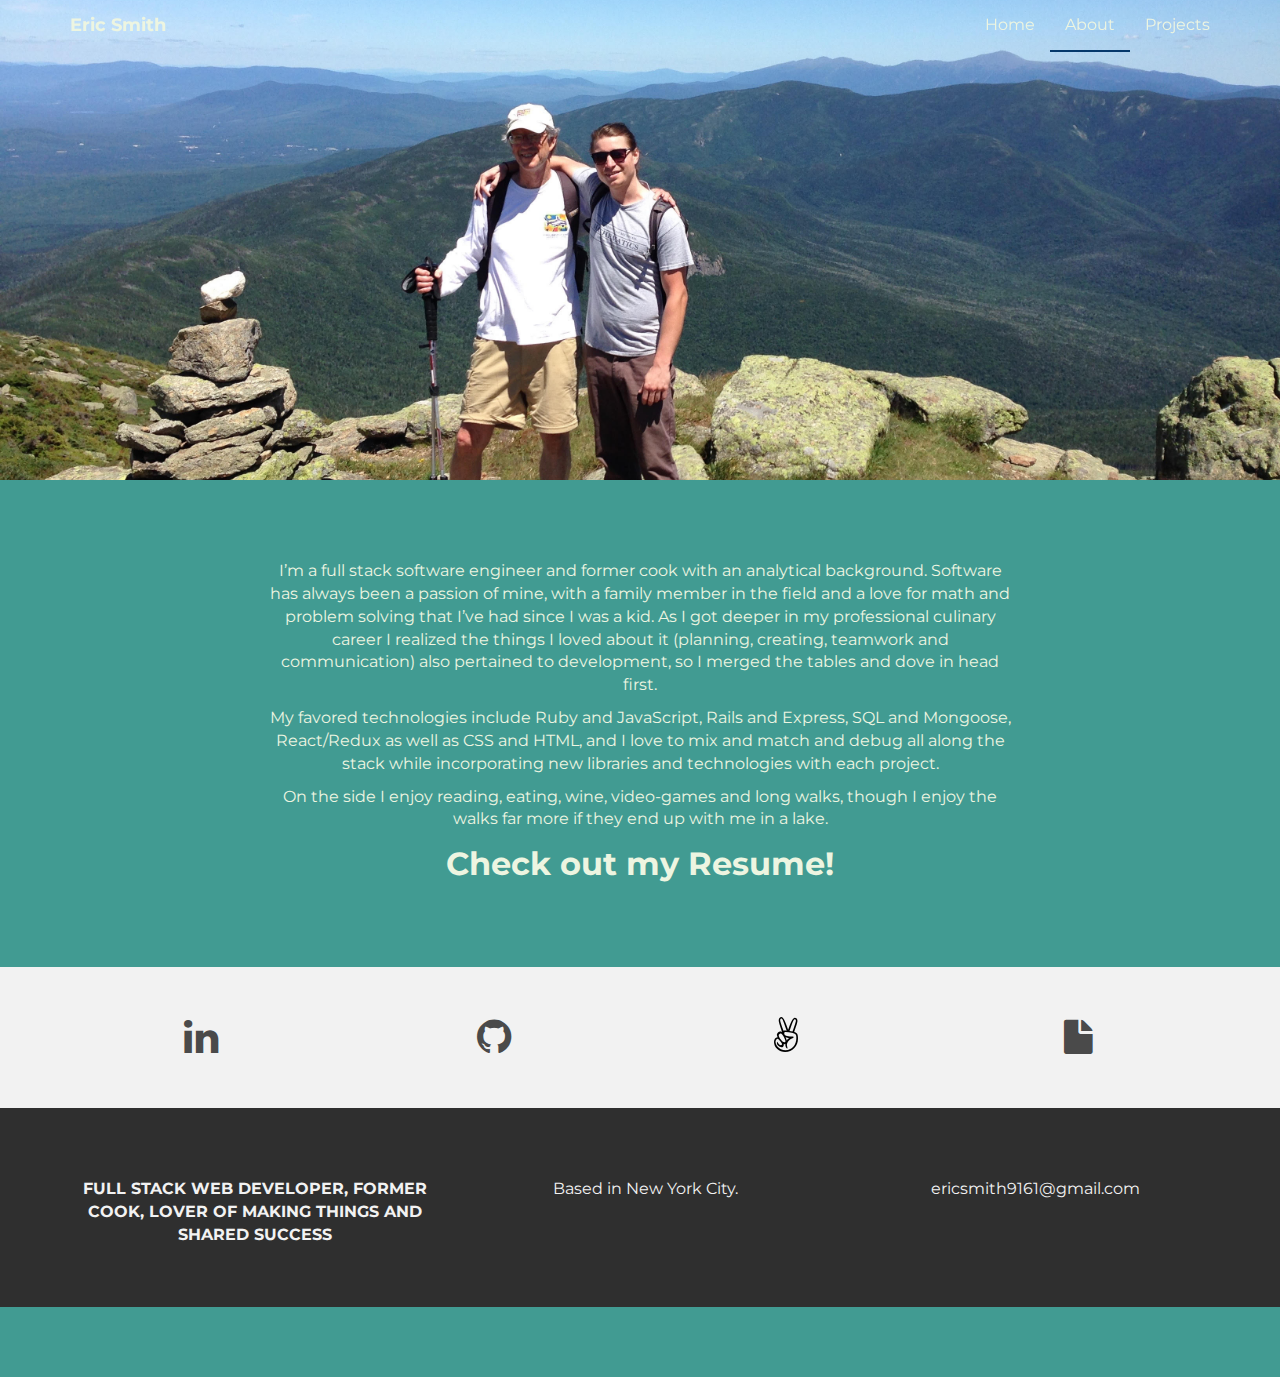
<file: theme/about.html>
<!DOCTYPE html>
<html lang="en">
  <head>
    <meta charset="utf-8">
    <meta http-equiv="X-UA-Compatible" content="IE=edge">
    <meta name="viewport" content="width=device-width, initial-scale=1">
    <meta name="description" content="">
    <meta name="author" content="">
    <link rel="shortcut icon" href="assets/ico/favicon.ico">

    <title>Eric Smith</title>

    <!-- Bootstrap core CSS -->
    <link href="assets/css/bootstrap.css" rel="stylesheet">

    <!-- Custom styles for this template -->
    <link href="assets/css/style.css" rel="stylesheet">
    <link href="assets/css/font-awesome.min.css" rel="stylesheet">

    <!-- Just for debugging purposes. Don't actually copy this line! -->
    <!--[if lt IE 9]><script src="../../assets/js/ie8-responsive-file-warning.js"></script><![endif]-->

    <!-- HTML5 shim and Respond.js IE8 support of HTML5 elements and media queries -->
    <!--[if lt IE 9]>
      <script src="https://oss.maxcdn.com/libs/html5shiv/3.7.0/html5shiv.js"></script>
      <script src="https://oss.maxcdn.com/libs/respond.js/1.4.2/respond.min.js"></script>
    <![endif]-->
  </head>

  <body class="about">

    <!-- Static navbar -->
    <div class="navbar navbar-default navbar-fixed-top" role="navigation">
      <div class="container">
        <div class="navbar-header">
          <button type="button" class="navbar-toggle" data-toggle="collapse" data-target=".navbar-collapse">
            <span class="sr-only">Toggle navigation</span>
            <span class="icon-bar"></span>
            <span class="icon-bar"></span>
            <span class="icon-bar"></span>
          </button>
          <a class="navbar-brand" href="../index.html">Eric Smith</a>
        </div>
        <div class="navbar-collapse collapse">
          <ul class="nav navbar-nav navbar-right">
            <li><a href="../index.html">Home</a></li>
            <li class="active"><a href="about.html">About</a></li>
            <li><a href="../index.html#works">Projects</a></li>
          </ul>
        </div><!--/.nav-collapse -->
      </div>
    </div>


	<div id="aboutwrap">
	    <div class="container">
			<div class="row">
				<div class="col-lg-6 col-lg-offset-3">
				</div>
			</div><! --/row -->
	    </div> <!-- /container -->
	</div><! --/aboutwrap -->
	
	<div class="container">
		<div class="row centered mt mb">
			<div class="col-lg-8 col-lg-offset-2">
				<p>I’m a full stack software engineer and former cook with an analytical background. Software has always been a passion of
				mine, with a family member in the field and a love for math and problem solving that I’ve had since I was a kid. As I
				got deeper in my professional culinary career I realized the things I loved about it (planning, creating, teamwork and
				communication) also pertained to development, so I merged the tables and dove in head first.</p>
				<p>My favored technologies include Ruby and JavaScript, Rails and Express, SQL and Mongoose, React/Redux as well as CSS and
				HTML, and I love to mix and match and debug all along the stack while incorporating new libraries and technologies with
				each project.</p>
				<p>On the side I enjoy reading, eating, wine, video-games and long walks, though I enjoy the walks far more if they end up
				with me in a lake.</p>
      </div>
      
      <div class="col-lg-8 col-lg-offset-2">
        <a target="_blank" class="resume-link"
          href="https://docs.google.com/document/u/1/d/e/2PACX-1vRCKQnvblCk40vRfgWty6ndRIK2i0jPdPtG4_LgkuYkIZJpVU51eLM8r5hH4FDj3IQlnTvw4wUFV-Sz/pub">
          Check out my Resume!
        </a>
      </div>


		</div><! --/row -->
	</div><! --/container -->
	
	<div id="social">
		<div class="container">
			<div class="row centered">

        <div class="col-xs-3">
          <a target="_blank" href="https://www.linkedin.com/in/eric-smith-8832b41aa/"><i class="fa fa-linkedin"></i></a>
        </div>
        <div class="col-xs-3">
          <a target="_blank" href="https://github.com/ericsmith9161"><i class="fa fa-github"></i></a>
        </div>
        <div class="col-xs-3">
          <a target="_blank" href="https://angel.co/u/eric-smith-105"><i class="fa"><img class="fa"
                src="../theme/assets/img/angel.svg" width="24"></i></a>
        </div>
        <div class="col-xs-3">
          <a target="_blank"
            href="https://docs.google.com/document/u/1/d/e/2PACX-1vRCKQnvblCk40vRfgWty6ndRIK2i0jPdPtG4_LgkuYkIZJpVU51eLM8r5hH4FDj3IQlnTvw4wUFV-Sz/pub"><i
              class="fa fa-file"></i></a>
        </div>
			</div><! --/row -->
		</div><! --/container -->
	</div><! --/social -->

	<div id="footerwrap">
		<div class="container">
			<div class="row centered">
				<div class="col-lg-4">
					<p><b>FULL STACK WEB DEVELOPER, FORMER COOK, LOVER OF MAKING THINGS AND SHARED SUCCESS</b></p>
				</div>
			
				<div class="col-lg-4">
					<p>Based in New York City.</p>
				</div>
				<div class="col-lg-4">
					<p>ericsmith9161@gmail.com</p>
				</div>
			
			</div>
		
		</div>
	</div><! --/footerwrap -->
	


    <!-- Bootstrap core JavaScript
    ================================================== -->
    <!-- Placed at the end of the document so the pages load faster -->
    <script src="https://ajax.googleapis.com/ajax/libs/jquery/1.11.0/jquery.min.js"></script>
    <script src="assets/js/bootstrap.min.js"></script>
  </body>
</html>
</file>
<file: theme/assets/css/style.css>
/* ==========================================================================
   Base Styles, Bootstrap Modifications & Fonts Import
   ========================================================================== */

@import url(http://fonts.googleapis.com/css?family=Montserrat:400,700);


::-moz-selection {
    background: #f2c2c9;
    color: #a4003a;
    text-shadow: none;
}

::selection {
    background: #16a085;
    color: #a4003a;
    text-shadow: none;
}

/*
 * A better looking default horizontal rule
 */

 hr {
    display: block;
    height: 1px;
    border: 0;
    border-top: 1px solid #ccc;
    margin: 1em 0;
    padding: 0;
}

.centered {
	text-align: center;
}

.mt {
	margin-top: 80px;
}

.mb {
	margin-bottom: 80px;
}

/* ==========================================================================
   General styles
   ========================================================================== */


body {
    font-family: 'Montserrat', sans-serif;
    font-weight: 400;
    font-size: 16px;

    -webkit-font-smoothing: antialiased;
    -webkit-overflow-scrolling: touch;
}

h1, h2, h3, h4, h5, h6 {
	font-weight: 700;
    color: #edf5e1;
}


.navbar-brand {
	font-weight: 700;
}

.navbar-default .navbar-brand {
	color:#edf5e1;
}

.navbar-default {
	background-color: transparent;
	border-color: transparent;
}

.navbar-default .navbar-nav > .active > a, .navbar-default .navbar-nav > .active > a:hover, .navbar-default .navbar-nav > .active > a:focus {
	color: #edf5e1;
	background-color: transparent;
	border-bottom: 2px solid #05386b
}

.navbar-default .navbar-nav > li > a {
	color: #edf5e1;
}

/* ==========================================================================
   Wrap Sections
   ========================================================================== */

#headerwrap {
	background: url(../img/bg.jpg) no-repeat center top;
	margin-top: -70px;
	padding-top: 250px;
	opacity: .8;
	text-align:center;
	background-attachment: relative;
	background-position: center center;
	min-height: 650px;
	width: 100%;
	
    -webkit-background-size: 100%;
    -moz-background-size: 100%;
    -o-background-size: 100%;
    background-size: 100%;

    -webkit-background-size: cover;
    -moz-background-size: cover;
    -o-background-size: cover;
    background-size: cover;
}

#headerwrap h1 {
	color:#05386b;
	padding-top: 10px;
	padding-bottom: 20px;
	letter-spacing: 4px;
	font-size: 80px;
	font-weight: bold;
}

#headerwrap h4 {
	font-weight: 400;
	color: #edf5e1
}

#social {
	padding-top: 50px;
	padding-bottom: 50px;
	background-color: #f2f2f2;
}

#social i {
	font-size: 40px;
	color: #4a4a4a
}

#social i:hover {
	color: #1abc9c
}

#footerwrap {
	padding-top: 70px;
	padding-bottom: 50px;
	background-color: #2f2f2f;
}

#footerwrap p {
	color: #f2f2f2;
	margin-left: 10px;
}

#pacifism-workwrap {	
	background: url(../img/pacifism.gif) no-repeat center top;
	margin-top: -70px;
	padding-top: 250px;
	text-align:center;
	background-attachment: relative;
	background-position: center center;
	min-height: 650px;
	width: 100%;
	
    -webkit-background-size: 100%;
    -moz-background-size: 100%;
    -o-background-size: 100%;
    background-size: 100%;

    -webkit-background-size: cover;
    -moz-background-size: cover;
    -o-background-size: cover;
    background-size: cover;
}

#pacifism-workwrap h1 a{
	color:lightgray;
	padding-top: 10px;
	padding-bottom: 20px;
	letter-spacing: 4px;
	font-size: 80px;
	font-weight: bold;
}

#pacifism-workwrap h4 {
	font-weight: 400;
	color: #ffffff
}

#szyslak-workwrap {	
	background: url(../img/szyslak.gif) no-repeat center top;
	margin-top: -70px;
	padding-top: 250px;
	text-align:center;
	background-attachment: relative;
	background-position: center center;
	min-height: 650px;
	width: 100%;
	
    -webkit-background-size: 100%;
    -moz-background-size: 100%;
    -o-background-size: 100%;
    background-size: 100%;

    -webkit-background-size: cover;
    -moz-background-size: cover;
    -o-background-size: cover;
    background-size: cover;
}

#szyslak-workwrap h1 a{
	color: lightgray;
	padding-top: 10px;
	padding-bottom: 20px;
	letter-spacing: 4px;
	font-size: 80px;
	font-weight: bold;
}

#szyslak-workwrap h4 {
	font-weight: 400;
	color: #ffffff
}

#polisee-workwrap {	
	background: url(../img/poliseesplash.png) no-repeat center top;
	margin-top: -70px;
	padding-top: 250px;
	text-align:center;
	background-attachment: relative;
	background-position: center center;
	min-height: 650px;
	width: 100%;
	
    -webkit-background-size: 100%;
    -moz-background-size: 100%;
    -o-background-size: 100%;
    background-size: 100%;

    -webkit-background-size: cover;
    -moz-background-size: cover;
    -o-background-size: cover;
    background-size: cover;
}

#polisee-workwrap h1 a{
	color:lightgray;
	padding-top: 10px;
	padding-bottom: 20px;
	letter-spacing: 4px;
	font-size: 80px;
	font-weight: bold;
}

#polisee-workwrap h4 {
	font-weight: 400;
	color: #ffffff
}

#flappypong-workwrap {	
	background: url(../img/flong.gif) no-repeat center top;
	opacity: .7;
	margin-top: -70px;
	padding-top: 250px;
	text-align:center;
	background-attachment: relative;
	background-position: center center;
	min-height: 650px;
	width: 100%;
	
    -webkit-background-size: 100%;
    -moz-background-size: 100%;
    -o-background-size: 100%;
    background-size: 100%;

    -webkit-background-size: cover;
    -moz-background-size: cover;
    -o-background-size: cover;
    background-size: cover;
}

#flappypong-workwrap h1 a{
	color: yellow;
	padding-top: 10px;
	padding-bottom: 20px;
	letter-spacing: 4px;
	font-size: 80px;
	font-weight: bold;
	opacity: 1;
}

#flappypong-workwrap h4 {
	font-weight: 400;
	color: rgb(161, 124, 0);
	opacity: 1;
}

#aboutwrap {	
	background: url(../img/about.jpg) no-repeat center top;
	margin-top: -70px;
	padding-top: 250px;
	text-align:center;
	background-attachment: relative;
	background-position: center center;
	min-height: 550px;
	width: 100%;
	
    -webkit-background-size: 100%;
    -moz-background-size: 100%;
    -o-background-size: 100%;
    background-size: 100%;

    -webkit-background-size: cover;
    -moz-background-size: cover;
    -o-background-size: cover;
    background-size: cover;
}




/* Gallery */
.gallery {
	margin-top: 30px;
	display: flex;
	align-items: center;
	padding-bottom: 50px;
}

.gallery > div{
	height: 450px;
	width: 98%;
	box-sizing: border-box;
	padding-bottom: 10px;
	display: flex;
	justify-content: center;
}

.gallery > div{

	box-sizing: border-box;
}


.gallery img{
	height: 100%;
	width: 100%;
}

.gallery img:hover {
	opacity: 0.7;
}

.pacifism{
  background-image: linear-gradient(to right bottom, black , rgb(33, 33, 33));
	color: whitesmoke;
}

.flong{
	background-color: lightblue;

}

.polisee{
	background-color: lightgray;
	background-image: linear-gradient(to right bottom, lightgray , rgb(93, 114, 139));
	color: rgb(65, 65, 65);
}

.szyslak{
	background-color: lightblue;
	color: lightgoldenrodyellow;
	font-weight: 600;
}

.index{
	opacity: 1;
	background: rgb(65, 155, 146);
	/* background-size: cover; */
}

.about{
	background: rgb(65, 155, 146);
	background-size: cover;
	color: #edf5e1;
}

/* .polilogo a img{
	width: 100%;
} */

.szylogo{
	display: flex;
	flex-direction: column;
	background-color: lightgoldenrodyellow;
	border: 0px solid lightgoldenrodyellow;
	border-radius: 10px;
}

.szylogo *{
	color: skyblue
}

.polilogo{
	display: flex;
	flex-direction: column;
	background-image: linear-gradient(to right bottom, lightgray , rgb(93, 114, 139));
	border: 0px solid rgb(65, 65, 65);
	border-radius: 10px;
}

.polilogo *{
	color: rgb(65, 65, 65);
}

.pacilogo{
	display: flex;
	flex-direction: column;
	background-image: linear-gradient(to right bottom, black , rgb(33, 33, 33));
	border: 0px solid rgb(65, 65, 65);
	border-radius: 10px;
}

.pacilogo *{
	color: whitesmoke;
}

.flogo{
	display: flex;
	flex-direction: column;
	background: lightblue;
	border: 0px solid rgb(65, 65, 65);
	border-radius: 10px;
}

.flogo *{
	color: lightgoldenrodyellow
}

.gallery a{
	width: 100%;
	height: 66%;
}

.gallery a:hover{
	opacity: .7;
}

.dark{
	color:#05386b;
}

.resume-link{
	font-size: xx-large;
	color: #edf5e1;
	font-weight: 700;
	padding: 10px;
}

.resume-link:hover{
	cursor: pointer;
	text-decoration: none;
	border: 3px solid #edf5e1;
	font-size: xx-large;
	color: #edf5e1;
	border-radius: 10px;
	opacity: .9;
}

.resume-link:focus{
	text-decoration: none;
	color: #edf5e1;
}

.social{
	background-color: #edf5e1;
}

.project-head{
	font-variant: small-caps;
}

.skills img{
	width: 110px;
	height: 110px;
	padding: 20px;
	box-sizing: border-box;
}

.skills{
	background-color: #264653;
	width: 100vw;
}

.about-link-index{
	background-color: #e9c46a;
	display: flex;
	justify-content: center;
	align-items: center;
}

.about-link-index a h1{
	color: rgb(65, 155, 146);
	font-variant: small-caps;
}

.about-link-index a h1:hover{
	color: #264653;
}

.about-link-index a:hover{
	text-decoration: none;
}
</file>
